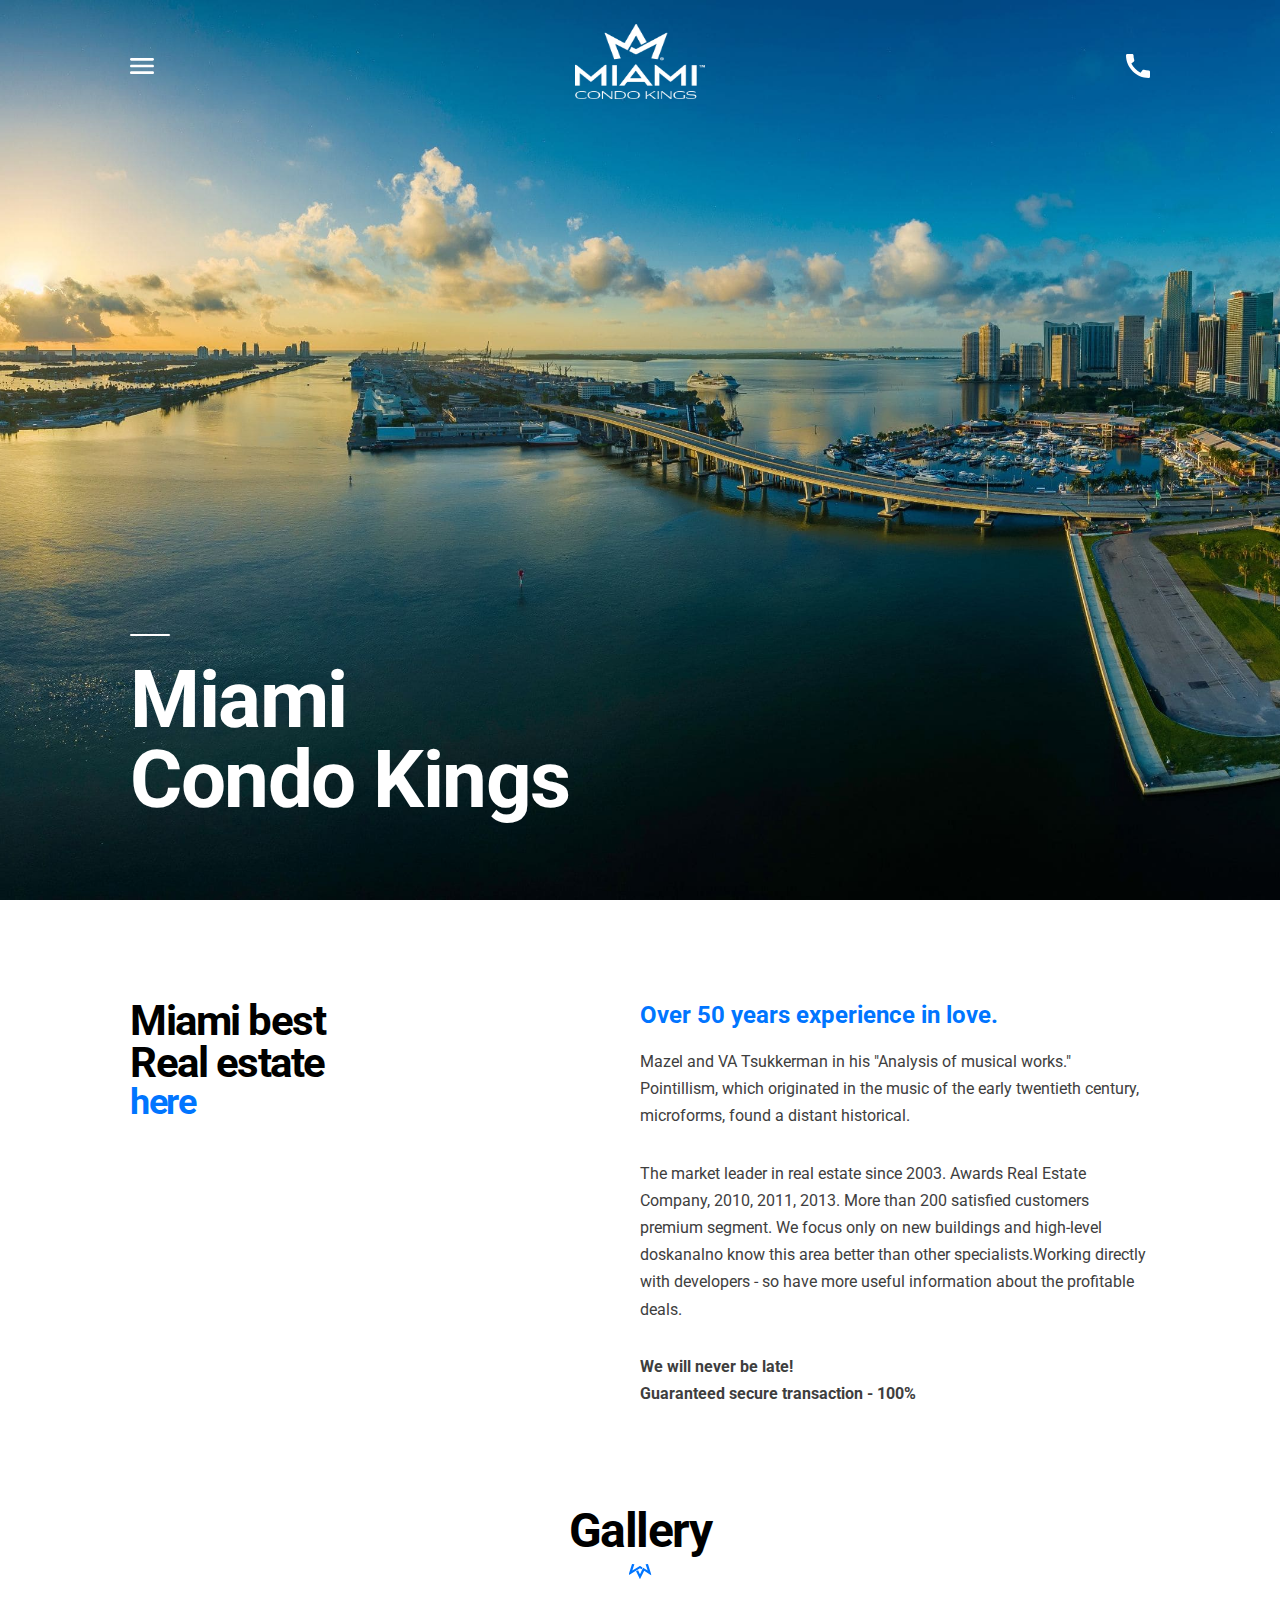
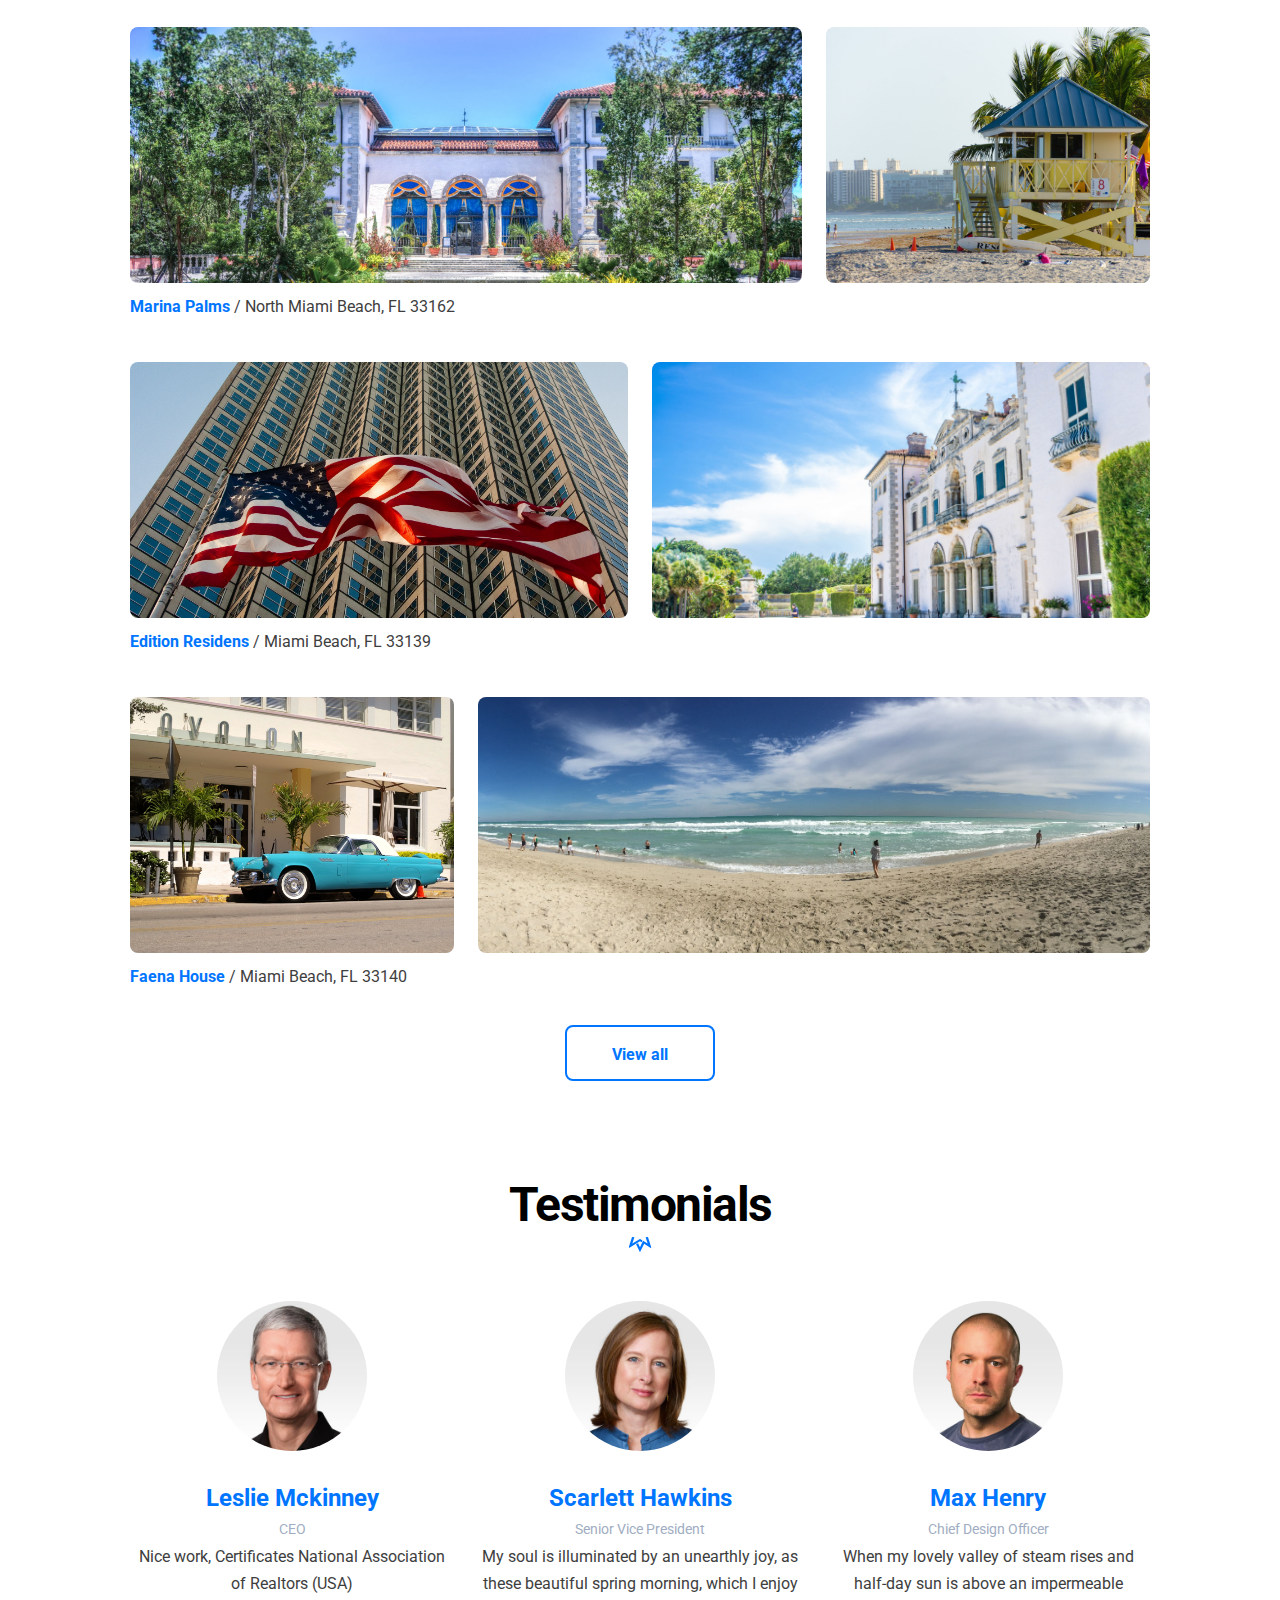
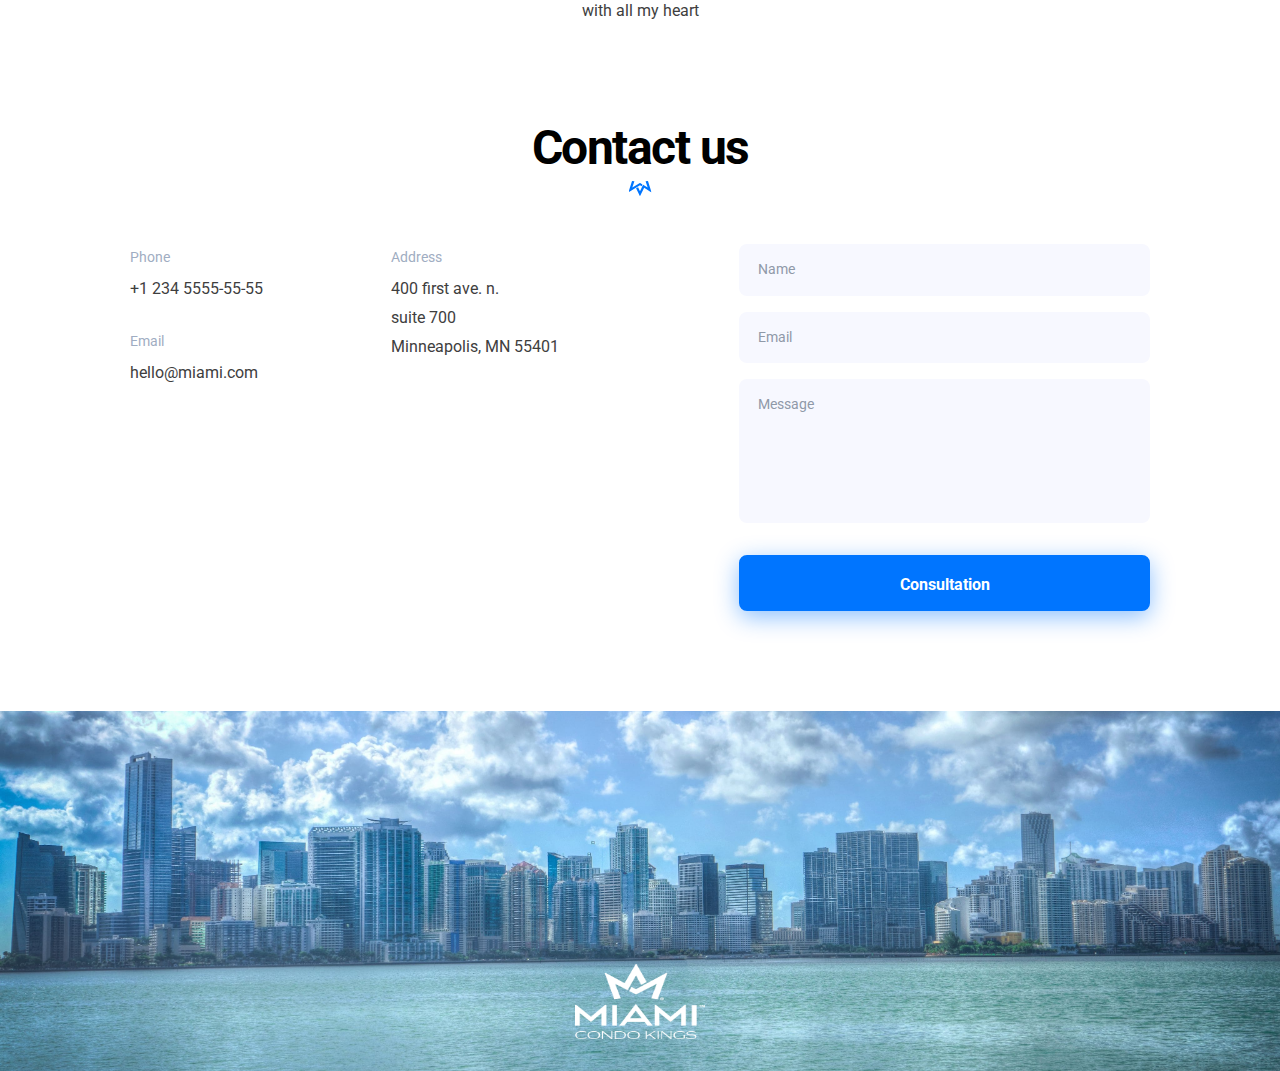
<file: index.html>
<!DOCTYPE html><html lang="en" class="page"><head><meta charset="UTF-8"><meta name="viewport" content="width=device-width, initial-scale=1.0"><title>Miami Condo Kings | Home page</title><link rel="stylesheet" href="main.6e722997.css"><link rel="icon" type="image/png" href="favicon-rotate.2cc3a752.svg"><script src="main.79825899.js" defer></script></head><body class="page__body"> <header class="header" id="home"> <div class="container"> <div class="header__inner"> <div class="header__top"> <a class="header__menu"></a> <a class="header__logo" href="#"> <img class="logotype" src="logo.f1453457.png" alt="Logotype"> </a> <a class="header__phone" href="tel:+12345555555"></a> </div> <h1> Miami <br> Condo Kings </h1> </div> </div> </header> <nav class="page__nav nav" hidden> <div class="container"> <div class="nav__inner"> <div class="nav__logo-block"> <a class="nav__close-btn"></a> <a href="#" class="nav__logo"> <img class="logotype" src="logo.f1453457.png" alt="Logotype"> </a> </div> <ul class="nav__list"> <li class="nav__item"> <a href="#home" class="nav__link"> Home </a> </li> <li class="nav__item"> <a href="#about-us" class="nav__link"> About us </a> </li> <li class="nav__item"> <a href="#gallery" class="nav__link"> gallery </a> </li> <li class="nav__item"> <a href="#testimonials" class="nav__link"> testimonials </a> </li> <li class="nav__item"> <a href="#contact-us" class="nav__link"> contacts </a> </li> </ul> <div class="nav__contact"> <a class="nav__phone" href="tel:+12345555555"> +1 234 555-55-55 </a> <a href="tel:+12345555555" class="nav__order-call-link"> call to order </a> </div> </div> </div> </nav> <main class="page__main"> <section class="about-us" id="about-us"> <div class="container"> <div class="about-us__inner"> <div class="about-us__title"> <h3> Miami best <br> Real estate <a class="about-us__link" href="https://www.zillow.com/miami-fl" target="_blank" rel="noopener"> here </a> </h3> </div> <div class="about-us__info"> <a class="about-us__info-title" href="https://www.premiermiami.com/testimonials-best-of-the-top-miami-real-estate-agents" target="_blank" rel="noopener"> Over 50 years experience in love. </a> <p class="about-us__info-text"> Mazel and VA Tsukkerman in his "Analysis of musical works." Pointillism, which originated in the music of the early twentieth century, microforms, found a distant historical. </p> <p class="about-us__info-text"> The market leader in real estate since 2003. Awards Real Estate Company, 2010, 2011, 2013. More than 200 satisfied customers premium segment. We focus only on new buildings and high-level doskanalno know this area better than other specialists.Working directly with developers - so have more useful information about the profitable deals. </p> <p class="about-us__info-text about-us__info-text-storng"> We will never be late! </p> <p class="about-us__info-text about-us__info-text-storng"> Guaranteed secure transaction - 100% </p> </div> </div> </div> </section> <section class="gallery" id="gallery"> <div class="container"> <div class="gallery__inner"> <h2> Gallery </h2> <div class="gallery__photos photos"> <article class="photos__block"> <div class="grid"> <div class="grid__item grid__item-desktop--1-8"> <div class="photos__image-wrapper"> <img class="photos__image" src="1.265f6372.jpg" alt="Miami 1"> </div> </div> <div class="grid__item grid__item-desktop--9-12"> <div class="photos__image-wrapper"> <img class="photos__image" src="2.002b89ab.jpg" alt="Miami 2"> </div> </div> </div> <p class="photos__map-point"> <a class="photos__map-link" href="https://goo.gl/maps/dfMUrnaUHm86ZEav5" target="_blank" rel="noopener"> Marina Palms </a> / North Miami Beach, FL 33162 </p> </article> <article class="photos__block"> <div class="grid"> <div class="grid__item grid__item-desktop--1-6"> <div class="photos__image-wrapper"> <img class="photos__image" src="3.2bacfc28.jpg" alt="Miami 3"> </div> </div> <div class="grid__item grid__item-desktop--7-12"> <div class="photos__image-wrapper"> <img class="photos__image" src="4.c168b8f7.jpg" alt="Miami 4"> </div> </div> </div> <p class="photos__map-point"> <a class="photos__map-link" href="https://goo.gl/maps/rCBE3msQJNViqWQA9" target="_blank" rel="noopener"> Edition Residens </a> / Miami Beach, FL 33139 </p> </article> <article class="photos__block"> <div class="grid"> <div class="grid__item grid__item-desktop--1-4"> <div class="photos__image-wrapper"> <img class="photos__image" src="5.17a38c2f.jpg" alt="Miami 5"> </div> </div> <div class="grid__item grid__item-desktop--5-12"> <div class="photos__image-wrapper"> <img class="photos__image" src="6.6767235d.jpg" alt="Miami 6"> </div> </div> </div> <p class="photos__map-point"> <a class="photos__map-link" href="https://goo.gl/maps/iwS3RKfd9DEso7VT9" target="__blank" rel="noopener"> Faena House </a> / Miami Beach, FL 33140 </p> </article> </div> <a class="gallery__more-btn btn" href="https://www.condo.com/building/Faena-House-Miami-Beach-FL-33140-58725701" target="_blank" rel="noopener"> View all </a> </div> </div> </section> <section class="testimonials-block" id="testimonials"> <div class="container"> <div class="testimonials-block__inner"> <h2> Testimonials </h2> <div class="testimonials-block__articles grid"> <article class="testimonial grid__item-mobile--1-3 grid__item-desktop--1-4"> <div class="testimonial__avatar-container"> <img class="testimonial__avatar" src="1.95292d92.jpg" alt="Leslie Mckinney"> </div> <div class="testimonial__info"> <a class="testimonial__user-name" href="https://www.linkedin.com/" target="_blank" rel="noopener"> Leslie Mckinney </a> <p class="testimonial__user-position"> CEO </p> <p class="testimonial__text"> Nice work, Certificates National Association of Realtors (USA) </p> </div> </article> <article class="testimonial grid__item-mobile--1-3 grid__item-desktop--5-8"> <div class="testimonial__avatar-container"> <img class="testimonial__avatar" src="2.125feaa7.jpg" alt="Leslie Mckinney"> </div> <div class="testimonial__info"> <a class="testimonial__user-name" href="https://www.linkedin.com/" target="_blank" rel="noopener"> Scarlett Hawkins </a> <p class="testimonial__user-position"> Senior Vice President </p> <p class="testimonial__text"> My soul is illuminated by an unearthly joy, as these beautiful spring morning, which I enjoy with all my heart </p> </div> </article> <article class="testimonial grid__item-mobile--1-3 grid__item-desktop--9-12"> <div class="testimonial__avatar-container"> <img class="testimonial__avatar" src="3.d3e322fd.jpg" alt="Leslie Mckinney"> </div> <div class="testimonial__info"> <a class="testimonial__user-name" href="https://www.linkedin.com/" target="_blank" rel="noopener"> Max Henry </a> <p class="testimonial__user-position"> Chief Design Officer </p> <p class="testimonial__text"> When my lovely valley of steam rises and half-day sun is above an impermeable </p> </div> </article> </div> </div> </div> </section> <section class="contact-us" id="contact-us"> <div class="container"> <div class="contact-us__inner"> <h2> Contact us </h2> <div class="contact-us__info grid"> <div class="contact-us__options grid__item-mobile--1-3 grid__item-desktop--1-3"> <div class="contact-us__option-phone"> <p class="contact-us__title"> Phone </p> <a class="contact-us__link" href="tel:+123455555555"> +1 234 5555-55-55 </a> </div> <div class="contact-us__option-email"> <p class="contact-us__title"> Email </p> <a class="contact-us__link" href="mailto:hello@miami.com"> hello@miami.com </a> </div> </div> <div class="contact-us__adress grid__item-mobile--1-3 grid__item-desktop--4-7"> <p class="contact-us__title"> Address </p> <div class="contact-us__link-container"> <a class="contact-us__link-consist" href="https://goo.gl/maps/76mpy2RFbbCP3pmQ6" target="_blank" rel="noopener"> 400 first ave. n. </a> <br> <a class="contact-us__link-consist" href="https://goo.gl/maps/76mpy2RFbbCP3pmQ6" target="_blank" rel="noopener"> suite 700 </a> <br> <a class="contact-us__link-consist" href="https://goo.gl/maps/76mpy2RFbbCP3pmQ6" target="_blank" rel="noopener"> Minneapolis, MN 55401 </a> </div> </div> <div class="grid__item-mobile--1-3 grid__item-desktop--8-12"> <form class="contact-us__form contact-form" action="#" method="POST" name="contact-form" autocomplete="on"> <input class="contact-form__input" type="text" name="userName" id="userName" placeholder="Name" required> <input class="contact-form__input" type="email" name="userEmail" id="userEmail" placeholder="Email" required> <textarea class="contact-form__textarea" name="userMessage" id="userMessage" placeholder="Message" required></textarea> <button class="btn btn--primary" type="submit" id="form-btn"> Consultation </button> </form> </div> </div> </div> </div> </section> </main> <footer class="footer"> <div class="footer__inner"> <a href="#" class="footer__logo-link"> <img class="logotype" src="logo.f1453457.png" alt="Logotype"> </a> </div> </footer> </body></html>
</file>
<file: main.6e722997.css>
@import url("https://fonts.googleapis.com/css2?family=Roboto:wght@400;700&display=swap");*,:after,:before{box-sizing:border-box}body,button,form,h1,h2,h3,h4,h5,h6,input,li,ol,p,textarea,ul{margin:0;padding:0;border:none;background-color:transparent}h1,h2,h3,h4,h5,h6,li,p,span{cursor:default}ol,ul{list-style:none}h1{position:relative;font-size:46px;font-weight:700;line-height:1;letter-spacing:-1px;color:#fff}h1:before{content:"";display:block;width:40px;height:2px;margin-bottom:24px;background-color:#fff;border-radius:8px}@media (min-width:768px){h1{font-size:80px;letter-spacing:-1.5px}}h2{margin-bottom:32px;font-size:36px;font-weight:700;line-height:1;letter-spacing:-1.5px;color:#000}h2,h2:after{position:relative}h2:after{content:"";display:block;width:23px;height:16px;left:50%;margin-top:8px;background:url(favicon.2e96b314.svg) no-repeat 50%/contain;transform:translateX(-50%)}@media (min-width:1024px){h2{margin-bottom:48px;font-size:48px}}.header__menu,.header__phone,.nav__close-btn{display:block;width:100%;padding-bottom:100%;background-repeat:no-repeat;background-size:contain;background-position:50%;cursor:pointer}.btn{height:56px;text-align:center;font-family:Roboto,sans-serif;font-weight:700;font-size:16px;line-height:56px;text-decoration:none;color:#0075ff;border:2px solid #0075ff;border-radius:8px;background-color:#fff;cursor:pointer;transition-property:background-color,box-shadow,color,border-color;transition-duration:.3s;transition-timing-function:linear}.btn:focus,.btn:focus-visible,.btn:hover{background:#005ecc;box-shadow:0 8px 14px rgba(0,83,181,.48);color:#fff;border-color:#005ecc;outline:none}.btn:active{box-shadow:0 8px 14px rgba(0,83,181,.48)}.about-us,.contact-us,.gallery,.header,.testimonials-block{margin-bottom:60px}@media (min-width:768px){.about-us,.contact-us,.gallery,.header,.testimonials-block{margin-bottom:100px}}.header__phone,.nav__order-call-link:before,.page__nav,.photos__image-wrapper{transition-duration:.3s;transition-timing-function:cubic-bezier(.6,-.28,.735,.045)}.contact-form__input,.contact-form__textarea{padding:14px 17px;font-family:inherit;font-style:normal;font-weight:400;font-size:14px;line-height:1.4;color:#000;background-color:#f7f8ff;border:2px solid #f7f8ff;border-radius:8px;outline:none}.contact-form__input:-webkit-autofill,.contact-form__input:-webkit-autofill:focus,.contact-form__input:-webkit-autofill:hover,.contact-form__textarea:-webkit-autofill,.contact-form__textarea:-webkit-autofill:focus,.contact-form__textarea:-webkit-autofill:hover{border:none;-webkit-text-fill-color:inherit;-webkit-box-shadow:0 0 0 1000px transparent inset;transition:background-color 5000s ease-in-out 0s}.contact-form__input:hover,.contact-form__textarea:hover{border-color:#ccd0e0}.contact-form__input:focus,.contact-form__textarea:focus{border-color:#0075ff}.contact-form__input::placeholder,.contact-form__textarea::placeholder{color:#8f99a8}.page{font-family:Roboto,sans-serif;font-size:16px;color:#3e3e3e;line-height:1.7;scroll-behavior:smooth}.page__nav{position:fixed;top:0;left:0;right:0;transform:translateX(-100%);transition-property:transform}.page__nav-is-active{transform:translateX(0)}.container{width:100%;max-width:1260px;margin:0 auto;padding:0 20px}@media (min-width:1024px){.container{padding:0 120px}}.logotype{width:78px;height:45px}@media (min-width:768px){.logotype{width:130px;height:75px}}.btn--primary{color:#fff;background-color:#0075ff;box-shadow:0 6px 23px rgba(0,117,255,.46)}.header{background-image:url(header.5b66a200.jpg);background-repeat:no-repeat;background-position:50%;background-size:cover}.header__inner{display:flex;flex-direction:column;justify-content:space-between;height:100vh;padding:24px 0 80px}.header__top{display:grid;grid-template-columns:18px 1fr 18px;justify-items:center;align-items:center}@media (min-width:768px){.header__top{grid-template-columns:24px 1fr 24px}}.header__menu{cursor:pointer;background-image:url(menu.11980eae.svg)}.header__menu:hover{background-image:url(menu_hover.c680bfbf.svg)}.header__phone{position:relative;background-image:url(phone.14e90a37.svg);transition-property:transform}.header__phone:hover{transform:scale(1.2)}@media (min-width:1024px){.header__phone:before{content:"+1 234 555-55-55";display:block;width:max-content;left:0;top:5px;position:absolute;font-size:12px;color:#fff;text-decoration:none;opacity:0;transition-property:transform,opacity;transition-duration:.3s;transition-timing-function:cubic-bezier(.6,-.28,.735,.045)}.header__phone:hover:before{opacity:1;transform:translateX(-110%)}}.nav{background-color:#0075ff;height:100vh}.nav__inner{padding:24px 0 80px}.nav__logo-block{display:grid;grid-template-columns:18px 1fr 18px;justify-items:center;align-items:center;margin-bottom:50px}.nav__close-btn{background-image:url(cross.2a15d6b2.svg)}.nav__list{display:flex;flex-direction:column;align-items:flex-start;gap:30px;margin-bottom:48px;width:min-content}@media (orientation:landscape) and (max-height:415px){.nav__list{flex-direction:row;flex-wrap:wrap;justify-content:center;width:auto}}.nav__link{position:relative;font-weight:700;font-size:22px;line-height:1;letter-spacing:2px;text-transform:uppercase;text-decoration:none;color:#fff}@media (min-width:1024px){.nav__link:after{content:"";display:block;left:50%;height:2px;width:100%;background-color:#fff;transform:scaleX(0);transition-property:transform;transition-duration:.3s;transition-timing-function:cubic-bezier(.6,-.28,.735,.045)}.nav__link:focus:after,.nav__link:hover:after{transform:scaleX(1)}}.nav__contact{display:flex;flex-direction:column;align-items:flex-start;gap:16px}@media (orientation:landscape) and (max-height:415px){.nav__contact{align-items:center}}.nav__phone{font-weight:700;font-size:12px;line-height:1.3;letter-spacing:2px;text-transform:uppercase;text-decoration:none;color:#fff}@media (min-width:1024px){.nav__phone:after{content:"";display:block;left:50%;height:2px;width:100%;background-color:#fff;transform:scaleX(0);transition-property:transform;transition-duration:.3s;transition-timing-function:cubic-bezier(.6,-.28,.735,.045)}.nav__phone:focus:after,.nav__phone:hover:after{transform:scaleX(1)}}.nav__order-call-link{position:relative;padding-bottom:8px;font-weight:700;font-size:12px;line-height:1.3;letter-spacing:2px;text-transform:uppercase;text-decoration:none;color:#fff;border-bottom:1px solid #fff}.nav__order-call-link:before{content:"";display:block;opacity:0;position:absolute;right:-25px;top:0;width:14px;height:14px;background:url(phone.14e90a37.svg) no-repeat 50%/cover;transition-property:transform,opacity}.nav__order-call-link:focus:before,.nav__order-call-link:hover:before{opacity:1;transform:rotate(270deg)}.about-us__inner{display:flex;flex-direction:column}@media (min-width:1024px){.about-us__inner{display:grid;grid-template-columns:1fr 1fr}}.about-us__title{margin-bottom:48px;color:#000}.about-us__link,.about-us__title{font-weight:700;font-size:36px;line-height:1;letter-spacing:-1.5px}.about-us__link{position:relative;color:#0075ff;text-decoration:none}@media (min-width:1024px){.about-us__link{display:block;max-width:min-content}.about-us__link:after{content:"";display:block;left:50%;height:2px;width:100%;background-color:#0075ff;transform:scaleX(0);transition-property:transform;transition-duration:.3s;transition-timing-function:cubic-bezier(.6,-.28,.735,.045)}.about-us__link:focus:after,.about-us__link:hover:after{transform:scaleX(1)}}.about-us__info-title{position:relative;margin-bottom:16px;font-weight:700;font-size:24px;line-height:1.25;text-decoration:none;color:#0075ff}@media (min-width:1024px){.about-us__info-title{display:block;max-width:fit-content}.about-us__info-title:after{content:"";display:block;left:50%;height:2px;width:100%;background-color:#0075ff;transform:scaleX(0);transition-property:transform;transition-duration:.3s;transition-timing-function:cubic-bezier(.6,-.28,.735,.045)}.about-us__info-title:focus:after,.about-us__info-title:hover:after{transform:scaleX(1)}}.about-us__info-text{font-size:16px;line-height:1.7;color:#3e3e3e;margin-bottom:30px}.about-us__info-text-storng{font-weight:700;margin-bottom:0}.gallery__inner{display:flex;flex-direction:column;align-items:center}.gallery__photos{margin-bottom:32px}.gallery__more-btn{align-self:stretch}@media (min-width:768px){.gallery__more-btn{width:150px;align-self:center}}.grid{display:grid;grid-template-columns:repeat(2,1fr);column-gap:20px}.grid__item-mobile--1-1{grid-column:1/1}.grid__item-mobile--1-2{grid-column:1/2}.grid__item-mobile--1-3{grid-column:1/3}.grid__item-mobile--2-2{grid-column:2/2}.grid__item-mobile--2-3{grid-column:2/3}@media (min-width:1024px){.grid{grid-template-columns:repeat(12,1fr);column-gap:24px}}@media (min-width:1024px){.grid__item-desktop--1-1{grid-column:1/2}.grid__item-desktop--1-2{grid-column:1/3}.grid__item-desktop--1-3{grid-column:1/4}.grid__item-desktop--1-4{grid-column:1/5}.grid__item-desktop--1-5{grid-column:1/6}.grid__item-desktop--1-6{grid-column:1/7}.grid__item-desktop--1-7{grid-column:1/8}.grid__item-desktop--1-8{grid-column:1/9}.grid__item-desktop--1-9{grid-column:1/10}.grid__item-desktop--1-10{grid-column:1/11}.grid__item-desktop--1-11{grid-column:1/12}.grid__item-desktop--1-12{grid-column:1/13}.grid__item-desktop--2-2{grid-column:2/3}.grid__item-desktop--2-3{grid-column:2/4}.grid__item-desktop--2-4{grid-column:2/5}.grid__item-desktop--2-5{grid-column:2/6}.grid__item-desktop--2-6{grid-column:2/7}.grid__item-desktop--2-7{grid-column:2/8}.grid__item-desktop--2-8{grid-column:2/9}.grid__item-desktop--2-9{grid-column:2/10}.grid__item-desktop--2-10{grid-column:2/11}.grid__item-desktop--2-11{grid-column:2/12}.grid__item-desktop--2-12{grid-column:2/13}.grid__item-desktop--3-3{grid-column:3/4}.grid__item-desktop--3-4{grid-column:3/5}.grid__item-desktop--3-5{grid-column:3/6}.grid__item-desktop--3-6{grid-column:3/7}.grid__item-desktop--3-7{grid-column:3/8}.grid__item-desktop--3-8{grid-column:3/9}.grid__item-desktop--3-9{grid-column:3/10}.grid__item-desktop--3-10{grid-column:3/11}.grid__item-desktop--3-11{grid-column:3/12}.grid__item-desktop--3-12{grid-column:3/13}.grid__item-desktop--4-4{grid-column:4/5}.grid__item-desktop--4-5{grid-column:4/6}.grid__item-desktop--4-6{grid-column:4/7}.grid__item-desktop--4-7{grid-column:4/8}.grid__item-desktop--4-8{grid-column:4/9}.grid__item-desktop--4-9{grid-column:4/10}.grid__item-desktop--4-10{grid-column:4/11}.grid__item-desktop--4-11{grid-column:4/12}.grid__item-desktop--4-12{grid-column:4/13}.grid__item-desktop--5-5{grid-column:5/6}.grid__item-desktop--5-6{grid-column:5/7}.grid__item-desktop--5-7{grid-column:5/8}.grid__item-desktop--5-8{grid-column:5/9}.grid__item-desktop--5-9{grid-column:5/10}.grid__item-desktop--5-10{grid-column:5/11}.grid__item-desktop--5-11{grid-column:5/12}.grid__item-desktop--5-12{grid-column:5/13}.grid__item-desktop--6-6{grid-column:6/7}.grid__item-desktop--6-7{grid-column:6/8}.grid__item-desktop--6-8{grid-column:6/9}.grid__item-desktop--6-9{grid-column:6/10}.grid__item-desktop--6-10{grid-column:6/11}.grid__item-desktop--6-11{grid-column:6/12}.grid__item-desktop--6-12{grid-column:6/13}.grid__item-desktop--7-7{grid-column:7/8}.grid__item-desktop--7-8{grid-column:7/9}.grid__item-desktop--7-9{grid-column:7/10}.grid__item-desktop--7-10{grid-column:7/11}.grid__item-desktop--7-11{grid-column:7/12}.grid__item-desktop--7-12{grid-column:7/13}.grid__item-desktop--8-8{grid-column:8/9}.grid__item-desktop--8-9{grid-column:8/10}.grid__item-desktop--8-10{grid-column:8/11}.grid__item-desktop--8-11{grid-column:8/12}.grid__item-desktop--8-12{grid-column:8/13}.grid__item-desktop--9-9{grid-column:9/10}.grid__item-desktop--9-10{grid-column:9/11}.grid__item-desktop--9-11{grid-column:9/12}.grid__item-desktop--9-12{grid-column:9/13}.grid__item-desktop--10-10{grid-column:10/11}.grid__item-desktop--10-11{grid-column:10/12}.grid__item-desktop--10-12{grid-column:10/13}.grid__item-desktop--11-11{grid-column:11/12}.grid__item-desktop--11-12{grid-column:11/13}.grid__item-desktop--12-12{grid-column:12/13}}.photos{width:100%;display:flex;flex-direction:column;row-gap:40px}.photos__image-wrapper{position:relative;width:100%;max-height:256px;border-radius:8px;cursor:pointer;transition-property:transform,box-shadow}.photos__image-wrapper:after{content:"";display:block;padding-bottom:100%}@media (min-width:768px){.photos__image-wrapper:after{padding-bottom:0}}@media (min-width:768px){.photos__image-wrapper{height:256px}}@media (min-width:1024px){.photos__image-wrapper:hover{box-shadow:0 8px 14px rgba(0,83,181,.48);transform:scale(1.04)}}.photos__image{position:absolute;width:100%;height:100%;object-fit:cover;object-position:center;border-radius:8px}.photos__map-point{margin-top:10px;line-height:1.7}.photos__map-link{position:relative;display:inline-block;width:fit-content;font-weight:700;color:#0075ff;text-decoration:none}@media (min-width:1024px){.photos__map-link:after{content:"";display:block;left:50%;height:2px;width:100%;background-color:#0075ff;transform:scaleX(0);transition-property:transform;transition-duration:.3s;transition-timing-function:cubic-bezier(.6,-.28,.735,.045)}.photos__map-link:focus:after,.photos__map-link:hover:after{transform:scaleX(1)}}.testimonials-block__inner{display:flex;flex-direction:column;align-items:center}.testimonials-block__articles{row-gap:48px}.testimonial{display:flex;flex-direction:column;align-items:center}.testimonial__avatar-container{margin-bottom:32px;width:150px;height:150px;overflow:hidden;border-radius:50%;cursor:pointer}@media (min-width:1024px){.testimonial__avatar-container{transition-property:transform,box-shadow;transition-duration:.3s;transition-timing-function:cubic-bezier(.6,-.28,.735,.045)}.testimonial__avatar-container:hover{transform:scale(1.15);box-shadow:0 8px 14px rgba(0,83,181,.48)}}.testimonial__avatar{width:100%;object-position:center;object-fit:cover}.testimonial__info{display:flex;flex-direction:column;align-items:center}.testimonial__user-name{position:relative;font-weight:700;font-size:24px;line-height:1.25;text-decoration:none;color:#0075ff}@media (min-width:1024px){.testimonial__user-name:after{content:"";display:block;left:50%;height:2px;width:100%;background-color:#0075ff;transform:scaleX(0);transition-property:transform;transition-duration:.3s;transition-timing-function:cubic-bezier(.6,-.28,.735,.045)}.testimonial__user-name:focus:after,.testimonial__user-name:hover:after{transform:scaleX(1)}.testimonial__user-name:before{content:"";display:block;opacity:0;height:24px;width:24px;background:url(icon-linkedIn.c773be82.png) no-repeat 50%/cover;top:3px;position:absolute;left:-40px;transform:translateY(-50px);transition-property:transform,opacity;transition-duration:.3s;transition-timing-function:cubic-bezier(.6,-.28,.735,.045)}.testimonial__user-name:hover:before{transform:translateY(0);opacity:1}}.testimonial__user-position{font-size:14px;line-height:2;text-transform:capitalize;color:#9fadc2}.testimonial__text{max-width:324px;text-align:center}.contact-us__inner{display:flex;flex-direction:column;align-items:center}.contact-us__info{row-gap:32px;width:100%}.contact-us__options{display:flex;flex-direction:column;row-gap:24px}.contact-us__title{margin-bottom:4px;font-size:14px;line-height:1.9;color:#9fadc2}.contact-us__link{color:#3e3e3e;text-decoration:none;display:inline-block;width:fit-content;position:relative}.contact-us__link:active{color:#0075ff}@media (min-width:1024px){.contact-us__link:active,.contact-us__link:hover{color:#0075ff}.contact-us__link:after{content:"";display:block;left:50%;height:2px;width:100%;background-color:#0075ff;transform:scaleX(0);transition-property:transform;transition-duration:.3s;transition-timing-function:cubic-bezier(.6,-.28,.735,.045)}.contact-us__link:focus:after,.contact-us__link:hover:after{transform:scaleX(1)}}.contact-us__link-consist{color:#3e3e3e;text-decoration:none;display:inline-block;position:relative;transition-property:color;transition-duration:.3s;transition-timing-function:cubic-bezier(.6,-.28,.735,.045)}.contact-us__link-consist:after{content:"";display:block;left:50%;height:2px;width:100%;background-color:#0075ff;transform:scaleX(0);transition-property:transform;transition-duration:.3s;transition-timing-function:cubic-bezier(.6,-.28,.735,.045)}.contact-us__link-container{display:inline-block}@media (min-width:1024px){.contact-us__link-container:active .contact-us__link-consist,.contact-us__link-container:hover .contact-us__link-consist{color:#0075ff}.contact-us__link-container:active .contact-us__link-consist:after,.contact-us__link-container:hover .contact-us__link-consist:after{transform:scaleX(1)}}.contact-form{display:flex;flex-direction:column;row-gap:16px}.contact-form__textarea{height:144px;margin-bottom:16px;resize:none}.footer{height:320px;background-image:url(footer.a57809ca.jpg);background-size:cover;background-position:50%;background-repeat:no-repeat}@media (min-width:1024px){.footer{height:360px}}.footer__inner{height:100%;padding:24px;display:flex;justify-content:center;align-items:flex-end}
/*# sourceMappingURL=main.6e722997.css.map */
</file>
